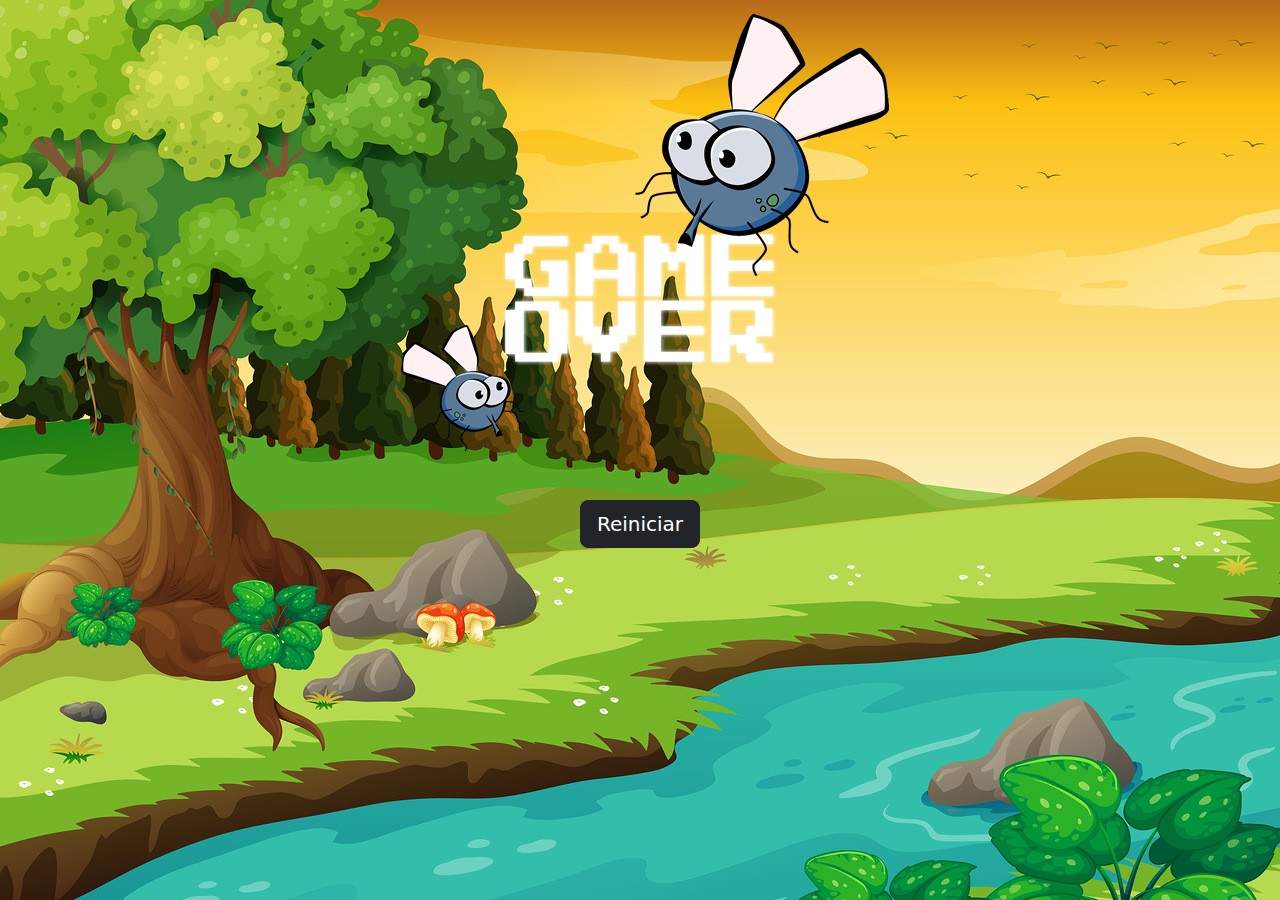
<file: index.html>
<!DOCTYPE html>
<html lang="pt">
<head>
    <meta charset="UTF-8">
    <meta http-equiv="X-UA-Compatible" content="IE=edge">
    <meta name="viewport" content="width=device-width, initial-scale=1.0">
    <title>Game Mata Mosquito</title>
    <link rel="stylesheet" href="./css/style.css">
</head>
<body onresize="ajustaTamanhoPalcoJogo()">

    <div class="painel">
        <div class="vidas">
            <img id= "v1" src="./img/coracao_cheio.png" alt="">
            <img id= "v2" src="./img/coracao_cheio.png" alt="">
            <img id= "v3" src="./img/coracao_cheio.png" alt="">
        </div>

        <div class="cronometro">
            Tempo Restante: <span id="cronometro"></span>
        </div>
    </div>



    
    
    <script src="./js/index.js"></script>
</body>
</html>
</file>
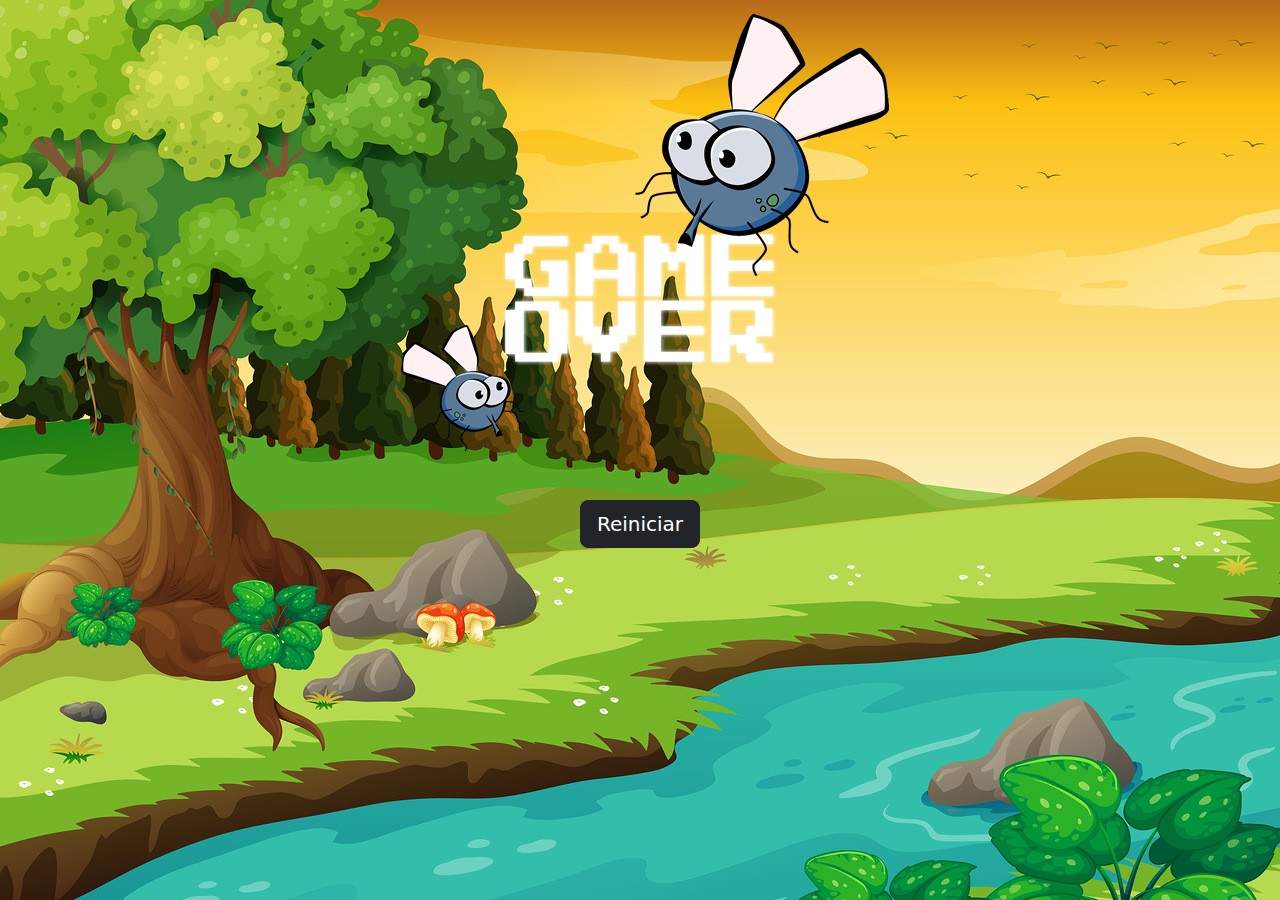
<file: fim_de_jogo.html>
<!DOCTYPE html>
<html lang="en">
<head>
    <meta charset="UTF-8">
    <meta http-equiv="X-UA-Compatible" content="IE=edge">
    <meta name="viewport" content="width=device-width, initial-scale=1.0">
    <title>Fim de Jogo</title>
   <link rel="stylesheet" href=" https://cdn.jsdelivr.net/npm/bootstrap@5.2.0/dist/css/bootstrap.min.css">
   <link rel="stylesheet" href="./css/style.css">

</head>
<body>

    <div class="container">
        <div class="row">
            <div class="col">
                <div class="d-flex justify-content-center">
                    <img src="./img/game_over.png" alt="">
                </div> 
            </div>
        </div>

        <div class="row">
            <div class="col">
                <div class="d-flex justify-content-center">
                   <button onclick="window.location.href = 'pagina_inicial.html'" type="button" class="btn btn-dark btn-lg">Reiniciar</button>
                </div> 
            </div>
        </div>

    </div>
    
</body>
</html>
</file>
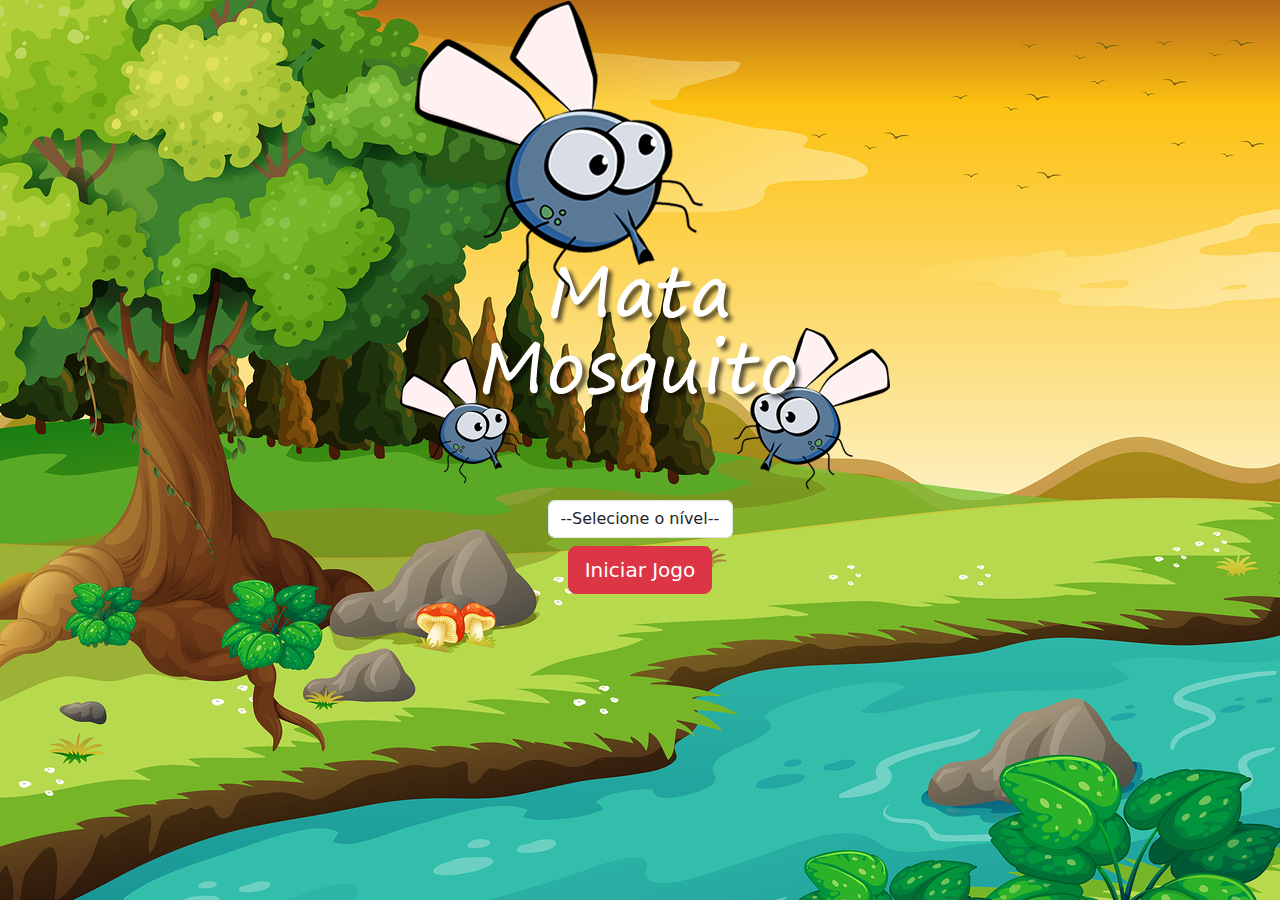
<file: pagina_inicial.html>
<!DOCTYPE html>
<html lang="en">
<head>
    <meta charset="UTF-8">
    <meta http-equiv="X-UA-Compatible" content="IE=edge">
    <meta name="viewport" content="width=device-width, initial-scale=1.0">
    <title>Pagina Inicial</title>
   <link rel="stylesheet" href=" https://cdn.jsdelivr.net/npm/bootstrap@5.2.0/dist/css/bootstrap.min.css">
   <link rel="stylesheet" href="./css/style.css">

</head>
<body>

    <div class="container">
        <div class="row">
            <div class="col">
                <div class="d-flex justify-content-center">
                    <img src="./img/game.png" alt="">
                </div> 
            </div>
        </div>

        <div class="row">
            <div class="col">
                <div class="d-flex justify-content-center">
                    <div class="mb-2">
                        <select  id="nivel" class="form-control">
                            <option value="">--Selecione o nível--</option>
                            <option value="normal">Normal</option>
                            <option value="dificil">Dificil</option>
                            <option value="chucknorris">Chuck Norris</option>
                        </select>
                    </div>
                </div> 
            </div>
        </div>

        <div class="row">
            <div class="col">
                <div class="d-flex justify-content-center">
                   <button onclick="iniciarJogo()" type="button" class="btn btn-danger btn-lg">Iniciar Jogo</button>
                </div> 
            </div>
        </div>

    </div>
    
    <script>

        //iniciar jogo
                function iniciarJogo() {
                    let nivel = document.getElementById('nivel').value
                    if ( nivel === ''){
                    alert('Selecione um nível para iniciar o jogo')
                    return false
                    }
                    
                    window.location.href = "index.html?" + nivel;

                }
    </script>

</body>
</html
</file>
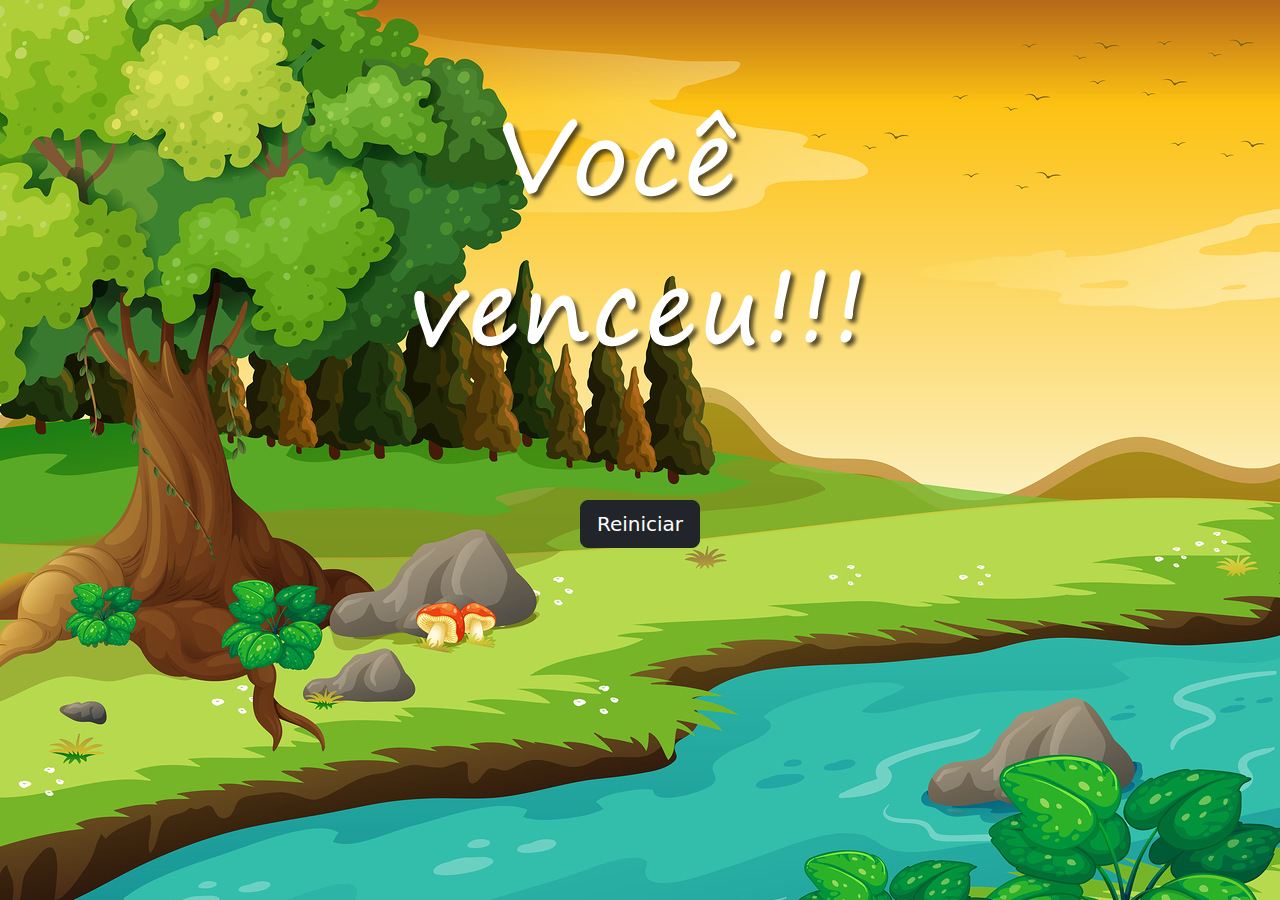
<file: vitoria.html>
<!DOCTYPE html>
<html lang="en">
<head>
    <meta charset="UTF-8">
    <meta http-equiv="X-UA-Compatible" content="IE=edge">
    <meta name="viewport" content="width=device-width, initial-scale=1.0">
    <title>Vitoria</title>
   <link rel="stylesheet" href=" https://cdn.jsdelivr.net/npm/bootstrap@5.2.0/dist/css/bootstrap.min.css">
   <link rel="stylesheet" href="./css/style.css">

</head>
<body>

    <div class="container">
        <div class="row">
            <div class="col">
                <div class="d-flex justify-content-center">
                    <img src="./img/vitoria.png" alt="">
                </div> 
            </div>
        </div>

        <div class="row">
            <div class="col">
                <div class="d-flex justify-content-center">
                   <button onclick="window.location.href = 'pagina_inicial.html'" type="button" class="btn btn-dark btn-lg">Reiniciar</button>
                </div> 
            </div>
        </div>

    </div>
    
</body>
</html
</file>
<file: css/style.css>
html{
    cursor: url("../img/mata_mosca.png") 30 30, auto;
}

body{
    background-image: url("../img/bg.jpg");
    background-repeat: no-repeat;
    background-size: cover;
}

.mosquito1{
    width: 50px;
    height: 50px;
}

.mosquito2{
    width: 70px;
    height: 70px;
}

.mosquito3{
    width: 90px;
    height: 90px;
}

.ladoA{
    transform: scaleX(1)
}

.ladoB{
    transform: scaleX(-1)
}

.painel{
    position: absolute;
    width: 190px;
    padding: 10px;
    bottom: 0px;
    border-top: solid 1px #fff;
    background-color: #fff;
    opacity: 0.7;
    left: 0;
}

.vidas{
    float: left;
}

.cronometro{
    float: left ;
    font-size: 20px;
    font-weight: bold;
}
</file>
